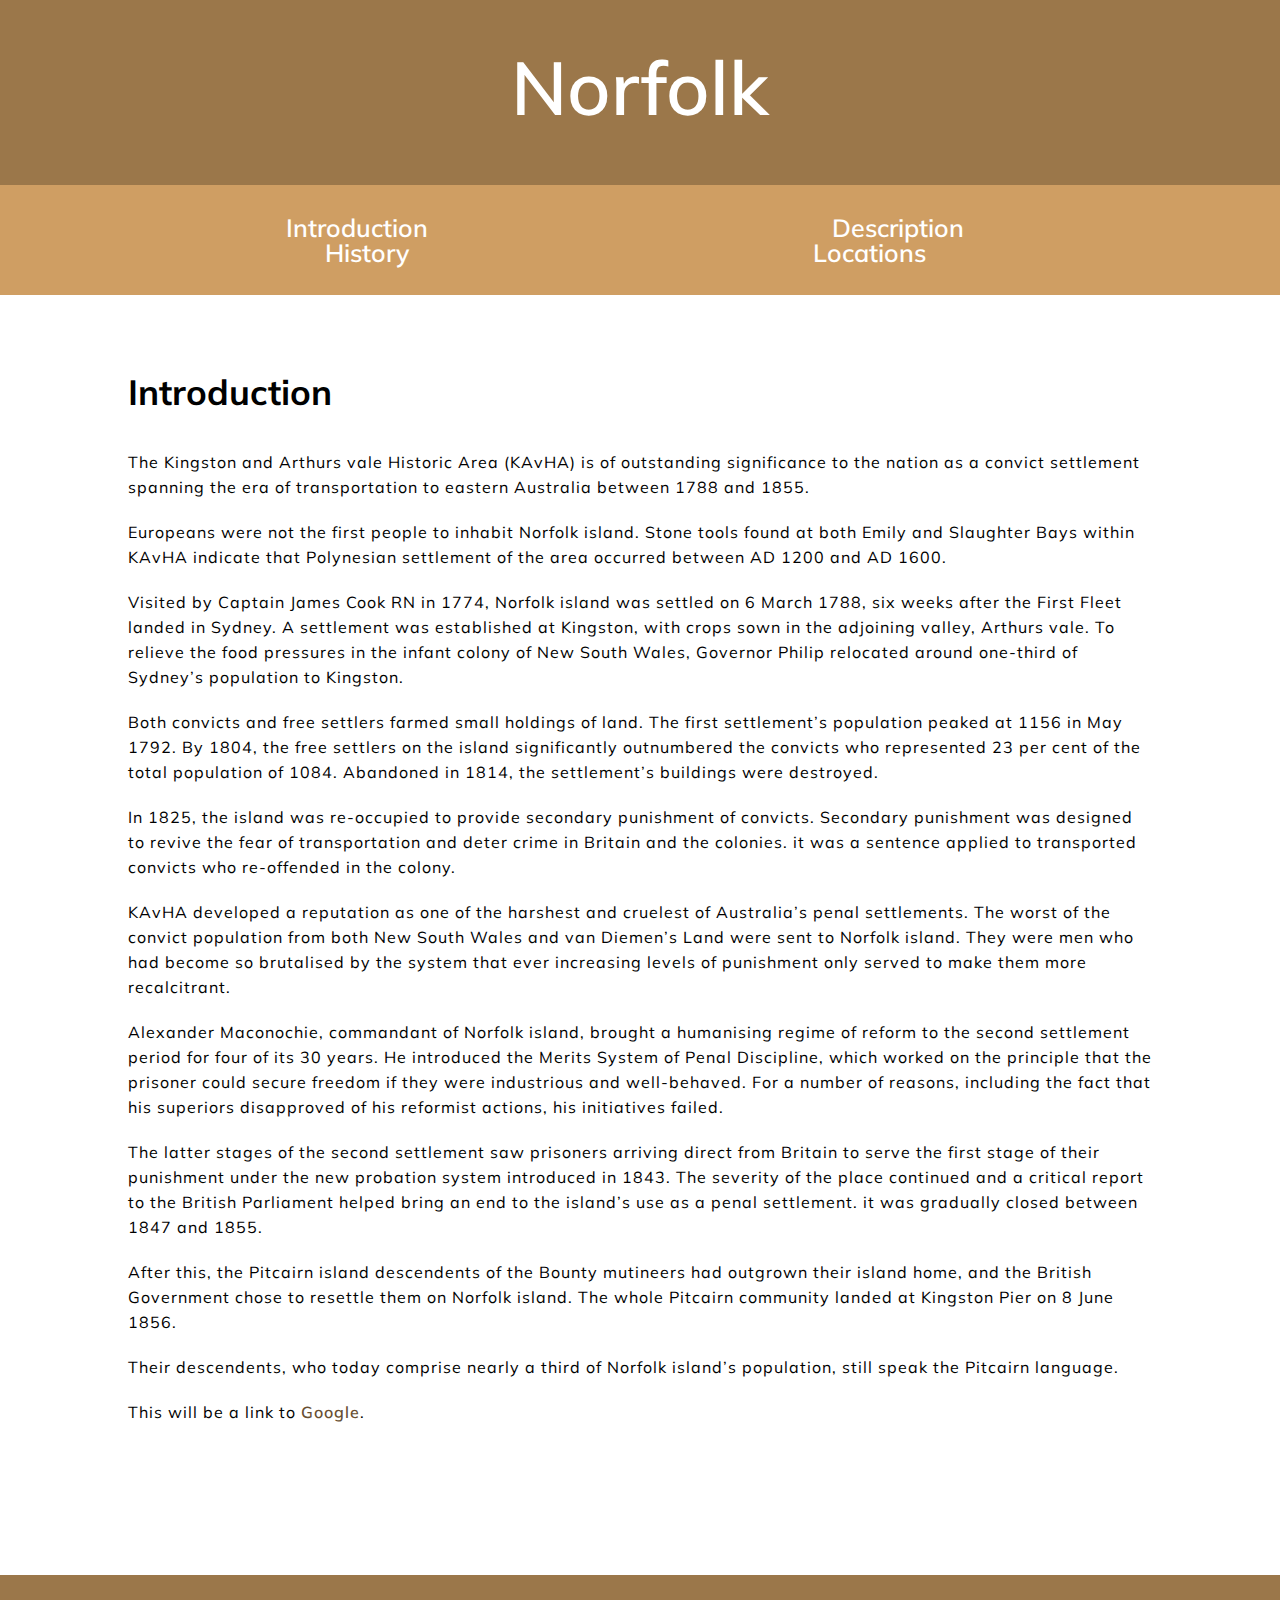
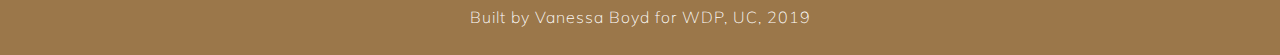
<file: mysite/index.html>
<!doctype html>
<html lang="en">
<head>
<meta charset="UTF-8">
<link rel="stylesheet" type="text/css" href="assets/css/reset.css">
<link rel="stylesheet" type="text/css" href="assets/css/style.css">
<meta name="Keywords" content="Norfolk">
<meta name="Description" content="Norfolk Introduction">
	<!-- Keywords and Description tags are the details that a user will find when they search for the website on a search engine -->
<meta name="viewport" content="width=device-width, initial-scale=1.0">
	<!-- viewpoint is to make sure the website scales to any device -->
<title>Norfolk - Introduction</title>
</head>

<body>
	<div class="header-wrapper">
		<header>
			<h1>Norfolk</h1>
		</header>
	</div>
	
	<div class="nav-wrapper">
		<nav>
		<!-- This is the navgation bar -->
			<ul>
				<li><a href="index.html">Introduction</a></li>
				<li><a href="description.html">Description</a></li>
				<li><a href="history.html">History</a></li>
				<li><a href="locations.html">Locations</a></li>
			</ul>
		</nav>
	</div>

	<div class="main-wrapper">
		<main>
			<h2>Introduction</h2>
		
			<p>The Kingston and Arthurs vale Historic Area (KAvHA) is of outstanding significance to the nation as a convict settlement spanning the era of transportation to eastern Australia between 1788 and 1855.</p>
		
			<p>Europeans were not the first people to inhabit Norfolk island. Stone tools found at both Emily and Slaughter Bays within KAvHA indicate that Polynesian settlement of the area occurred between AD 1200 and AD 1600.</p>
		
			<p>Visited by Captain James Cook RN in 1774, Norfolk island was settled on 6 March 1788, six weeks after the First Fleet landed in Sydney. A settlement was established at Kingston, with crops sown in the adjoining valley, Arthurs vale. To relieve the food pressures in the infant colony of New South Wales, Governor Philip relocated around one-third of Sydney’s population to Kingston.</p>
		
			<p>Both convicts and free settlers farmed small holdings of land. The first settlement’s population peaked at 1156 in May 1792. By 1804, the free settlers on the island significantly outnumbered the convicts who represented 23 per cent of the total population of 1084. Abandoned in 1814, the settlement’s buildings were destroyed.</p>
		
			<p>In 1825, the island was re-occupied to provide secondary punishment of convicts. Secondary punishment was designed to revive the fear of transportation and deter crime in Britain and the colonies. it was a sentence applied to transported convicts who re-offended in the colony.</p>
		
			<p>KAvHA developed a reputation as one of the harshest and cruelest of Australia’s penal settlements. The worst of the convict population from both New South Wales and van Diemen’s Land were sent to Norfolk island. They were men who had become so brutalised by the system that ever increasing levels of punishment only served to make them more recalcitrant.</p>
		
			<p>Alexander Maconochie, commandant of Norfolk island, brought a humanising regime of reform to the second settlement period for four of its 30 years. He introduced the Merits System of Penal Discipline, which worked on the principle that the prisoner could secure freedom if they were industrious and well-behaved. For a number of reasons, including the fact that his superiors disapproved of his reformist actions, his initiatives failed.</p>
		
			<p>The latter stages of the second settlement saw prisoners arriving direct from Britain to serve the first stage of their punishment under the new probation system introduced in 1843. The severity of the place continued and a critical report to the British Parliament helped bring an end to the island’s use as a penal settlement. it was gradually closed between 1847 and 1855.</p>
		
			<p>After this, the Pitcairn island descendents of the Bounty mutineers had outgrown their island home, and the British Government chose to resettle them on Norfolk island. The whole Pitcairn community landed at Kingston Pier on 8 June 1856.</p>
		
			<p>Their descendents, who today comprise nearly a third of Norfolk island’s population, still speak the Pitcairn language.</p>
		
			<p>This will be a link to <a href="https://www.google.com/">Google</a>.</p>
		</main>
	</div>
	
	<div class="footer-wrapper">
		<footer>
			<p>Built by Vanessa Boyd for WDP, UC, 2019</p>
		</footer>
	</div>
</body>
</html>
</file>
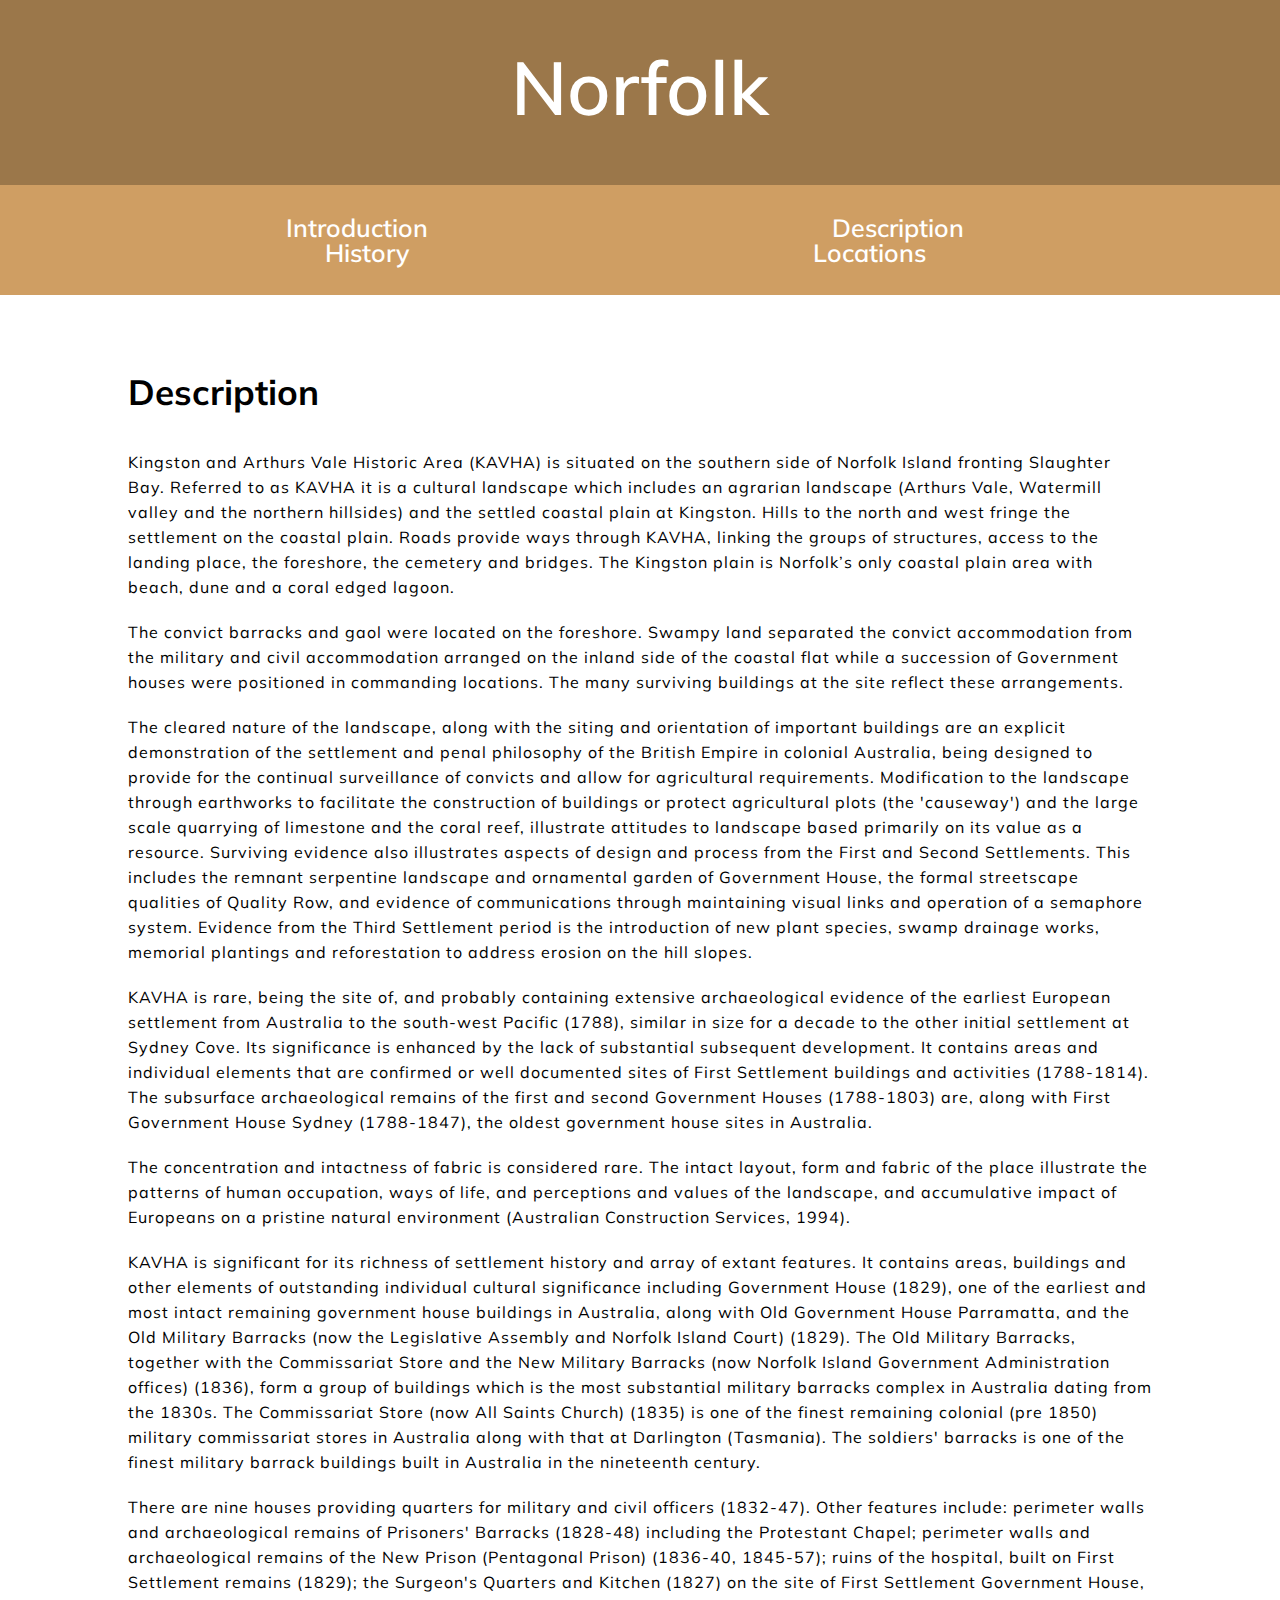
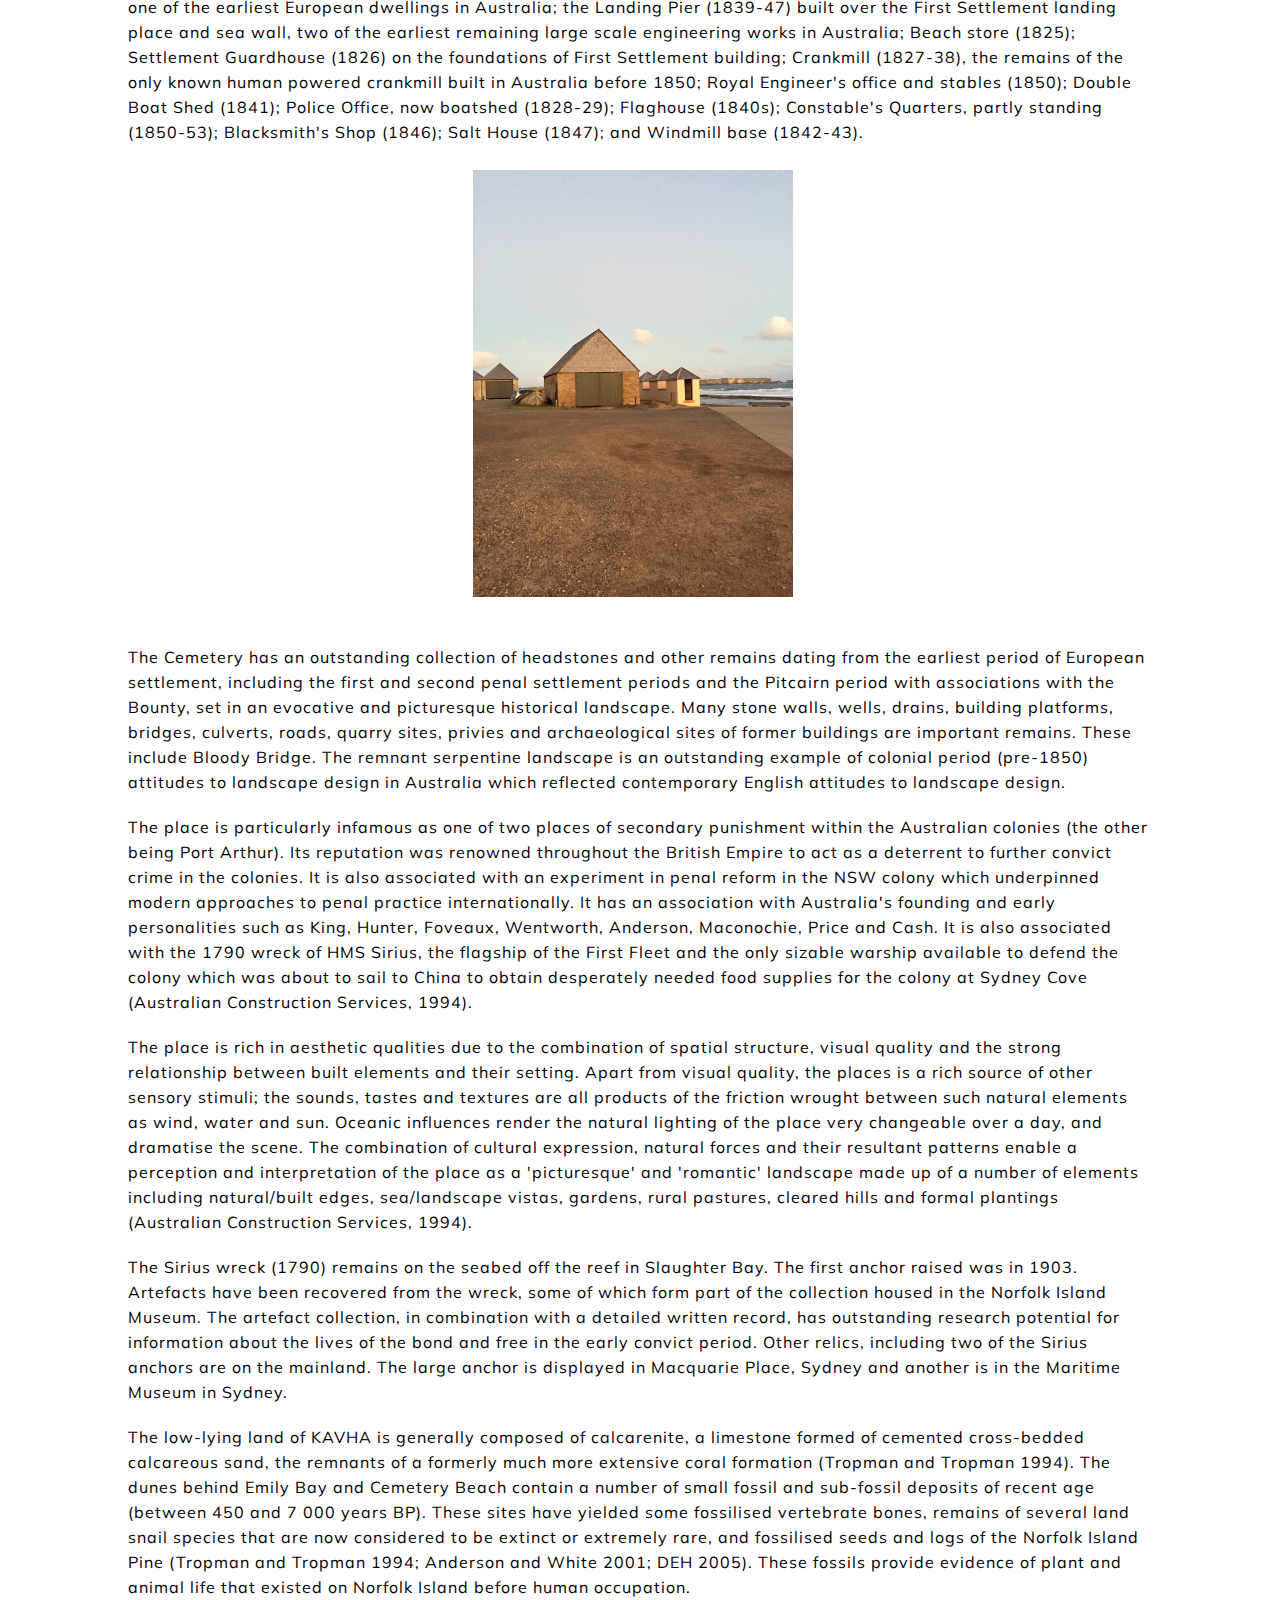
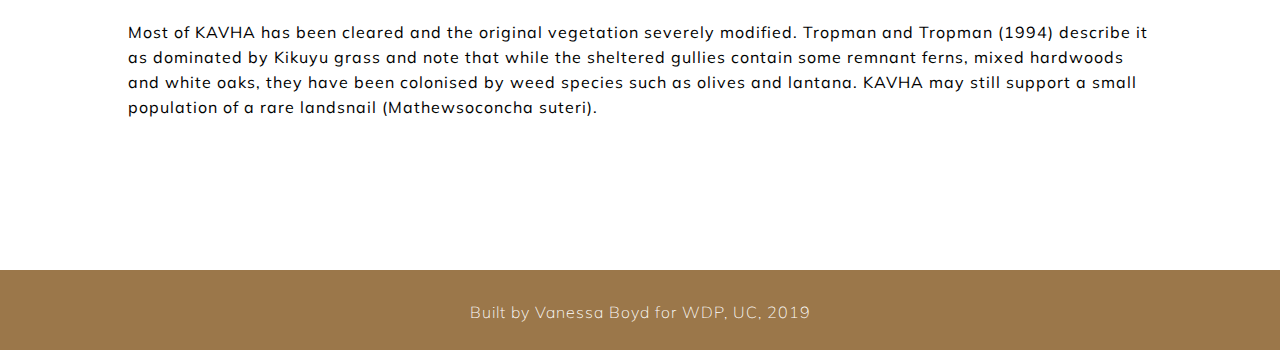
<file: mysite/description.html>
<!doctype html>
<html lang="en">
<head>
<meta charset="UTF-8">
<link rel="stylesheet" type="text/css" href="assets/css/reset.css">
<link rel="stylesheet" type="text/css" href="assets/css/style.css">
<meta name="Keywords" content="Norfolk">
<meta name="Description" content="Norfolk Description">
	<!-- Keywords and Description tags are the details that a user will find when they search for the website on a search engine -->
<meta name="viewport" content="width=device-width, initial-scale=1.0">
	<!-- viewpoint is to make sure the website scales to any device -->
<title>Norfolk - Description</title>
</head>

<body>
	<div class="header-wrapper">
		<header>
			<h1>Norfolk</h1>
		</header>
	</div>
	
	<div class="nav-wrapper">
		<nav>
		<!-- This is the navgation bar -->
			<ul>
				<li><a href="index.html">Introduction</a></li>
				<li><a href="description.html">Description</a></li>
				<li><a href="history.html">History</a></li>
				<li><a href="locations.html">Locations</a></li>
			</ul>
		</nav>
	</div>

	<div class="main-wrapper">
		<main>
			<h2>Description</h2>
		
			<p>Kingston and Arthurs Vale Historic Area (KAVHA) is situated on the southern side of Norfolk Island fronting Slaughter Bay. Referred to as KAVHA it is a cultural landscape which includes an agrarian landscape (Arthurs Vale, Watermill valley and the northern hillsides) and the settled coastal plain at Kingston. Hills to the north and west fringe the settlement on the coastal plain. Roads provide ways through KAVHA, linking the groups of structures, access to the landing place, the foreshore, the cemetery and bridges. The Kingston plain is Norfolk’s only coastal plain area with beach, dune and a coral edged lagoon.</p>
		
			<p>The convict barracks and gaol were located on the foreshore. Swampy land separated the convict accommodation from the military and civil accommodation arranged on the inland side of the coastal flat while a succession of Government houses were positioned in commanding locations. The many surviving buildings at the site reflect these arrangements.</p>
		
			<p>The cleared nature of the landscape, along with the siting and orientation of important buildings are an explicit demonstration of the settlement and penal philosophy of the British Empire in colonial Australia, being designed to provide for the continual surveillance of convicts and allow for agricultural requirements. Modification to the landscape through earthworks to facilitate the construction of buildings or protect agricultural plots (the 'causeway') and the large scale quarrying of limestone and the coral reef, illustrate attitudes to landscape based primarily on its value as a resource. Surviving evidence also illustrates aspects of design and process from the First and Second Settlements. This includes the remnant serpentine landscape and ornamental garden of Government House, the formal streetscape qualities of Quality Row, and evidence of communications through maintaining visual links and operation of a semaphore system. Evidence from the Third Settlement period is the introduction of new plant species, swamp drainage works, memorial plantings and reforestation to address erosion on the hill slopes.</p>
		
			<p>KAVHA is rare, being the site of, and probably containing extensive archaeological evidence of the earliest European settlement from Australia to the south-west Pacific (1788), similar in size for a decade to the other initial settlement at Sydney Cove. Its significance is enhanced by the lack of substantial subsequent development. It contains areas and individual elements that are confirmed or well documented sites of First Settlement buildings and activities (1788-1814). The subsurface archaeological remains of the first and second Government Houses (1788-1803) are, along with First Government House Sydney (1788-1847), the oldest government house sites in Australia.</p>
		
			<p>The concentration and intactness of fabric is considered rare. The intact layout, form and fabric of the place illustrate the patterns of human occupation, ways of life, and perceptions and values of the landscape, and accumulative impact of Europeans on a pristine natural environment (Australian Construction Services, 1994).</p>
		
			<p>KAVHA is significant for its richness of settlement history and array of extant features. It contains areas, buildings and other elements of outstanding individual cultural significance including Government House (1829), one of the earliest and most intact remaining government house buildings in Australia, along with Old Government House Parramatta, and the Old Military Barracks (now the Legislative Assembly and Norfolk Island Court) (1829). The Old Military Barracks, together with the Commissariat Store and the New Military Barracks (now Norfolk Island Government Administration offices) (1836), form a group of buildings which is the most substantial military barracks complex in Australia dating from the 1830s. The Commissariat Store (now All Saints Church) (1835) is one of the finest remaining colonial (pre 1850) military commissariat stores in Australia along with that at Darlington (Tasmania). The soldiers' barracks is one of the finest military barrack buildings built in Australia in the nineteenth century.</p>
		
			<p>There are nine houses providing quarters for military and civil officers (1832-47). Other features include: perimeter walls and archaeological remains of Prisoners' Barracks (1828-48) including the Protestant Chapel; perimeter walls and archaeological remains of the New Prison (Pentagonal Prison) (1836-40, 1845-57); ruins of the hospital, built on First Settlement remains (1829); the Surgeon's Quarters and Kitchen (1827) on the site of First Settlement Government House, one of the earliest European dwellings in Australia; the Landing Pier (1839-47) built over the First Settlement landing place and sea wall, two of the earliest remaining large scale engineering works in Australia; Beach store (1825); Settlement Guardhouse (1826) on the foundations of First Settlement building; Crankmill (1827-38), the remains of the only known human powered crankmill built in Australia before 1850; Royal Engineer's office and stables (1850); Double Boat Shed (1841); Police Office, now boatshed (1828-29); Flaghouse (1840s); Constable's Quarters, partly standing (1850-53); Blacksmith's Shop (1846); Salt House (1847); and Windmill base (1842-43).</p>
		
			<img id="description-img1" src="assets/img/norfolk-island-14.JPG" alt="Kingston Pier Boatsheds">
		
			<p>The Cemetery has an outstanding collection of headstones and other remains dating from the earliest period of European settlement, including the first and second penal settlement periods and the Pitcairn period with associations with the Bounty, set in an evocative and picturesque historical landscape. Many stone walls, wells, drains, building platforms, bridges, culverts, roads, quarry sites, privies and archaeological sites of former buildings are important remains. These include Bloody Bridge. The remnant serpentine landscape is an outstanding example of colonial period (pre-1850) attitudes to landscape design in Australia which reflected contemporary English attitudes to landscape design.</p>
		
			<p>The place is particularly infamous as one of two places of secondary punishment within the Australian colonies (the other being Port Arthur). Its reputation was renowned throughout the British Empire to act as a deterrent to further convict crime in the colonies. It is also associated with an experiment in penal reform in the NSW colony which underpinned modern approaches to penal practice internationally. It has an association with Australia's founding and early personalities such as King, Hunter, Foveaux, Wentworth, Anderson, Maconochie, Price and Cash. It is also associated with the 1790 wreck of HMS Sirius, the flagship of the First Fleet and the only sizable warship available to defend the colony which was about to sail to China to obtain desperately needed food supplies for the colony at Sydney Cove (Australian Construction Services, 1994).</p>
		
			<p>The place is rich in aesthetic qualities due to the combination of spatial structure, visual quality and the strong relationship between built elements and their setting. Apart from visual quality, the places is a rich source of other sensory stimuli; the sounds, tastes and textures are all products of the friction wrought between such natural elements as wind, water and sun. Oceanic influences render the natural lighting of the place very changeable over a day, and dramatise the scene. The combination of cultural expression, natural forces and their resultant patterns enable a perception and interpretation of the place as a 'picturesque' and 'romantic' landscape made up of a number of elements including natural/built edges, sea/landscape vistas, gardens, rural pastures, cleared hills and formal plantings (Australian Construction Services, 1994).</p>
		
			<p>The Sirius wreck (1790) remains on the seabed off the reef in Slaughter Bay. The first anchor raised was in 1903. Artefacts have been recovered from the wreck, some of which form part of the collection housed in the Norfolk Island Museum. The artefact collection, in combination with a detailed written record, has outstanding research potential for information about the lives of the bond and free in the early convict period. Other relics, including two of the Sirius anchors are on the mainland. The large anchor is displayed in Macquarie Place, Sydney and another is in the Maritime Museum in Sydney.</p>
		
			<p>The low-lying land of KAVHA is generally composed of calcarenite, a limestone formed of cemented cross-bedded calcareous sand, the remnants of a formerly much more extensive coral formation (Tropman and Tropman 1994). The dunes behind Emily Bay and Cemetery Beach contain a number of small fossil and sub-fossil deposits of recent age (between 450 and 7 000 years BP). These sites have yielded some fossilised vertebrate bones, remains of several land snail species that are now considered to be extinct or extremely rare, and fossilised seeds and logs of the Norfolk Island Pine (Tropman and Tropman 1994; Anderson and White 2001; DEH 2005). These fossils provide evidence of plant and animal life that existed on Norfolk Island before human occupation.</p>
		
			<p>Most of KAVHA has been cleared and the original vegetation severely modified. Tropman and Tropman (1994) describe it as dominated by Kikuyu grass and note that while the sheltered gullies contain some remnant ferns, mixed hardwoods and white oaks, they have been colonised by weed species such as olives and lantana.  KAVHA may still support a small population of a rare landsnail (Mathewsoconcha suteri).</p>
		</main>
	</div>
	
	<div class="footer-wrapper">
		<footer>
			<p>Built by Vanessa Boyd for WDP, UC, 2019</p>
		</footer>
	</div>
</body>
</html>
</file>
<file: mysite/assets/css/style.css>
@charset "UTF-8";
/* CSS Document */

/* Fonts */
@import url('https://fonts.googleapis.com/css?family=Muli:300,400,400i,700,700i,900,900i');
/* font-family: 'Muli', sans-serif; */


/*My wrappers */
.header-wrapper {
	background-color: #9B774A;
}
.nav-wrapper {
	background-color: #CF9E63;
}
.main-wrapper {
	background-color: #FFFFFF;
}
.footer-wrapper {
	background-color: #9B774A;
}

/* main css */
body {
	background-color: #FFFFFF;
}
p {
	letter-spacing: 1px;
	line-height: 25px;
}
hr {
	margin: 45px 200px;
}
header {
	width: 100%;
	height: 125px;
	padding-top: 50px;
	padding-bottom: 10px;
}
header h1 {
	color: #FFFFFF;
	font-family: 'Muli', sans-serif;
	font-weight: 600;
	font-size: 75px;
	text-align: center;
}
nav {
	padding: 30px;
	padding-left: 0px;
	text-align: center;
}
nav ul li {
	font-family: 'Muli', sans-serif;
	font-weight: 600;
	font-size: 25px;
	display: inline;
	padding: 0 200px;
}
nav ul li a {
	color: #FFFFFF;
	text-decoration: none;	
}
nav ul li a:visited {
	color: #FFFFFF;
	text-decoration: none;
}
nav ul li a:hover {
	color: #4E3B25;
}
main {
	padding-top: 50px;
	padding-bottom: 150px;
}
main h2 {
	font-family: 'Muli', sans-serif;
	font-size: 35px;
	font-weight: 700;
	padding-top: 30px;
	padding-left: 10%;
	padding-bottom: 20px;
	
}
main h3 {
	font-family: 'Muli', sans-serif;
	font-size: 30px;
	font-weight: 400;
	padding-top: 50px;
	padding-left: 10%;
	padding-bottom: 20px;
	
}
main h4 {
	font-family: 'Muli', sans-serif;
	font-size: 24px;
	font-weight: 400;
	padding-top: 30px;
	padding-left: 10%;
	padding-bottom: 20px;
	
}
main p {
	font-family: 'Muli', sans-serif;
	font-size: 16px;
	padding-left: 10%;
	padding-right: 10%;
	margin-top: 20px;
}
main p a {
	color: #684F32;
	font-weight: 600;
	text-decoration: none;
}
main p a:visited {
	color: #684F32;
	text-decoration: none;
}
main p a:hover {
	color: #CF9E63;
}
main ul {
	font-family: 'Muli', sans-serif;
	font-size: 16px;
	padding-left: 12%;
	padding-right: 10%;
	padding-top: 10px;
	list-style-type: circle;
	line-height: 25px;
}
main ul li {
	padding-top: 5px;
}
img {
	margin: 25px 25px;
}
#description-img1 {
	width: 25%;
	height: auto;
	padding-left: 35%;
	
}
#history-img1 {
	width: 75%;
	height: auto;
	padding-left: 11%;
}
#locations-img1 {
	width: 30%;
	height: auto;
	padding-left: 35%;
}
#locations-img2 {
	width: 40%;
	height: auto;
	padding-left: 30%;
}
#locations-img3 {
	width: 45%;
	height: auto;
	padding-left: 27%;
	margin: 25px 0;
}
#locations-img4 {
	width: 40%;
	height: auto;
	padding-left: 30%;
}
footer {
	height: 50px;
	padding-top: 30px;
}
footer p {
	color: #FFFFFF;
	text-align: center;
	font-family: 'Muli', sans-serif;
	font-weight: 100;
	font-size: 16px;
}
</file>
